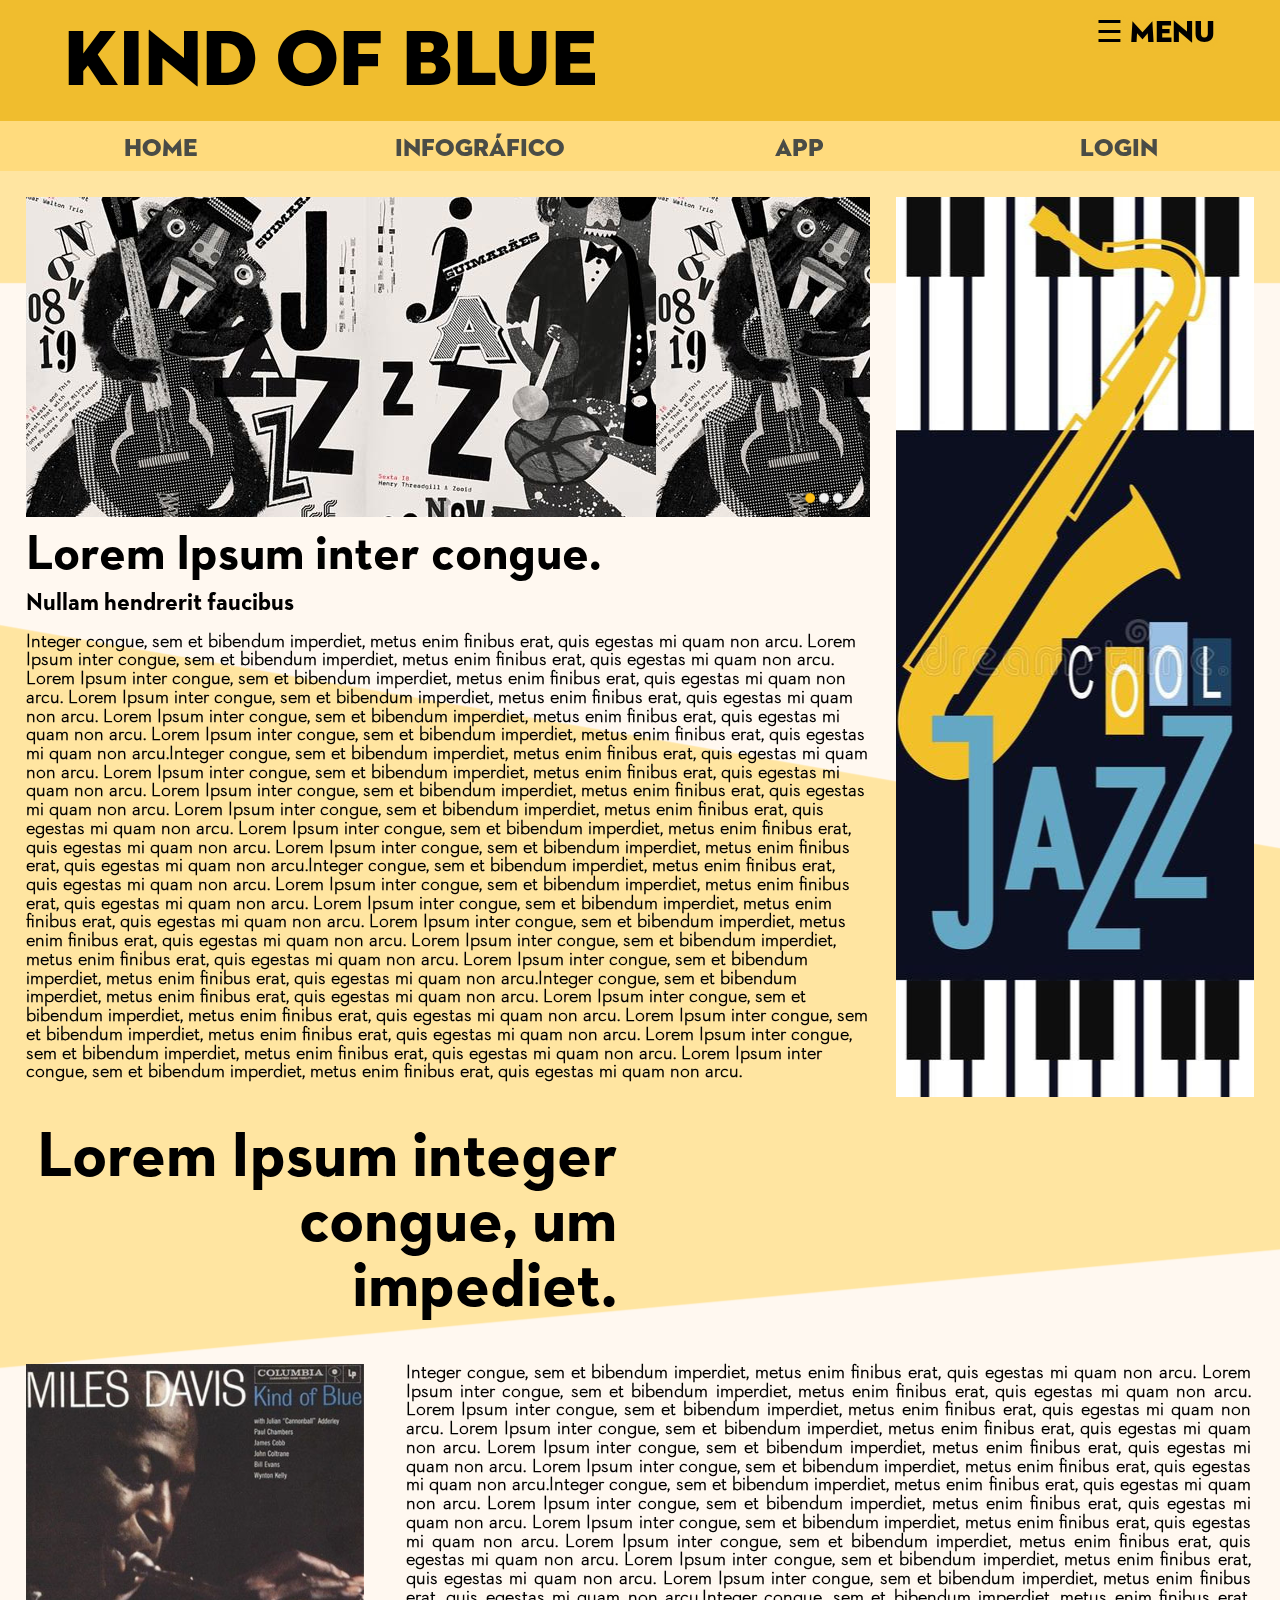
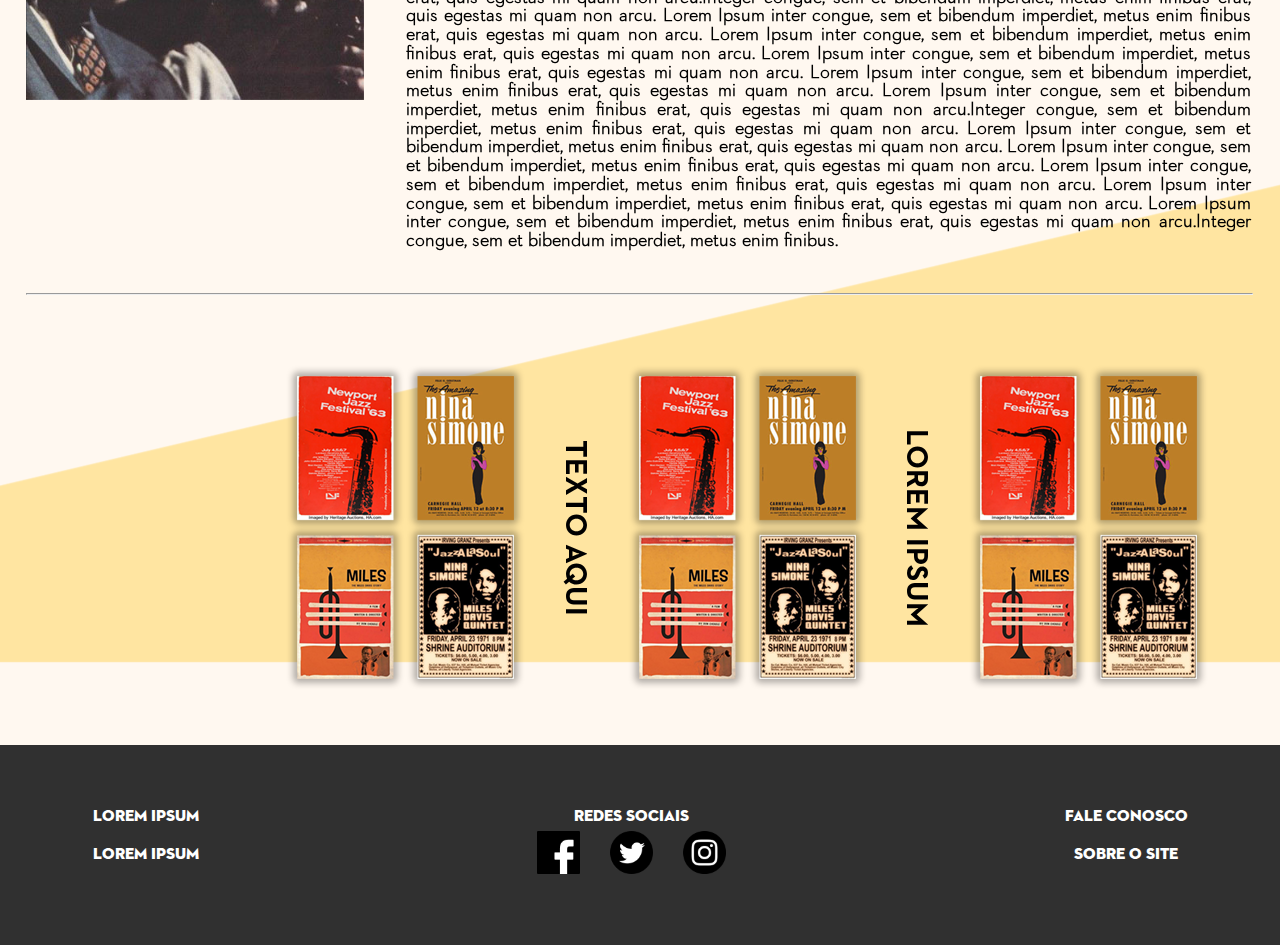
<file: earlyver/index.html>
<!doctype html>
<html lang="pt_BR">
<head>
<meta charset="utf-8">
<title>Jazz</title>
<link href="style.css" rel="stylesheet">
<script src="https://ajax.googleapis.com/ajax/libs/jquery/3.3.1/jquery.min.js"></script>
<script src="jsscripts.js"></script>
</head>

<body>
<div id="main">
<header>
	<div id="header2"><p>KIND OF BLUE</p>
<p onclick="openNav();" class="menubtn">&#9776; Menu</p></div>
<table>
	<tr>
    	<td>
        	<a href="index.html">Home</a>
        </td>
        <td>
        	<a href="#">Infográfico</a>
        </td>
        <td>
        	<a href="#">App</a>
        </td>
        <td>
        	<a href="#">Login</a>
        </td>
    </tr>
</table>
</header>
<div id="contpag">
<div id="test"><div id="img1" ><div class="miles-ahead"></div></div><img alt="btn" class="select"></img></div>
<h1>Lorem Ipsum inter congue.</h1>
<h2>Nullam hendrerit faucibus</h2>
<h3>Integer congue, sem et bibendum imperdiet, metus enim finibus erat, quis egestas mi quam non arcu. Lorem Ipsum inter congue, sem et bibendum imperdiet, metus enim finibus erat, quis egestas mi quam non arcu. Lorem Ipsum inter congue, sem et bibendum imperdiet, metus enim finibus erat, quis egestas mi quam non arcu. Lorem Ipsum inter congue, sem et bibendum imperdiet, metus enim finibus erat, quis egestas mi quam non arcu. Lorem Ipsum inter congue, sem et bibendum imperdiet, metus enim finibus erat, quis egestas mi quam non arcu. Lorem Ipsum inter congue, sem et bibendum imperdiet, metus enim finibus erat, quis egestas mi quam non arcu.Integer congue, sem et bibendum imperdiet, metus enim finibus erat, quis egestas mi quam non arcu. Lorem Ipsum inter congue, sem et bibendum imperdiet, metus enim finibus erat, quis egestas mi quam non arcu. Lorem Ipsum inter congue, sem et bibendum imperdiet, metus enim finibus erat, quis egestas mi quam non arcu. Lorem Ipsum inter congue, sem et bibendum imperdiet, metus enim finibus erat, quis egestas mi quam non arcu. Lorem Ipsum inter congue, sem et bibendum imperdiet, metus enim finibus erat, quis egestas mi quam non arcu. Lorem Ipsum inter congue, sem et bibendum imperdiet, metus enim finibus erat, quis egestas mi quam non arcu.Integer congue, sem et bibendum imperdiet, metus enim finibus erat, quis egestas mi quam non arcu. Lorem Ipsum inter congue, sem et bibendum imperdiet, metus enim finibus erat, quis egestas mi quam non arcu. Lorem Ipsum inter congue, sem et bibendum imperdiet, metus enim finibus erat, quis egestas mi quam non arcu. Lorem Ipsum inter congue, sem et bibendum imperdiet, metus enim finibus erat, quis egestas mi quam non arcu. Lorem Ipsum inter congue, sem et bibendum imperdiet, metus enim finibus erat, quis egestas mi quam non arcu. Lorem Ipsum inter congue, sem et bibendum imperdiet, metus enim finibus erat, quis egestas mi quam non arcu.Integer congue, sem et bibendum imperdiet, metus enim finibus erat, quis egestas mi quam non arcu. Lorem Ipsum inter congue, sem et bibendum imperdiet, metus enim finibus erat, quis egestas mi quam non arcu. Lorem Ipsum inter congue, sem et bibendum imperdiet, metus enim finibus erat, quis egestas mi quam non arcu. Lorem Ipsum inter congue, sem et bibendum imperdiet, metus enim finibus erat, quis egestas mi quam non arcu. Lorem Ipsum inter congue, sem et bibendum imperdiet, metus enim finibus erat, quis egestas mi quam non arcu.<br></h3>

<h1 class="geeto">Lorem Ipsum integer<br>congue, um<br>impediet.</h1>
<div id="kob"><img src="img/kob.jpg" class="blue"></img></div>
<h3 class="shutainzu">Integer congue, sem et bibendum imperdiet, metus enim finibus erat, quis egestas mi quam non arcu. Lorem Ipsum inter congue, sem et bibendum imperdiet, metus enim finibus erat, quis egestas mi quam non arcu. Lorem Ipsum inter congue, sem et bibendum imperdiet, metus enim finibus erat, quis egestas mi quam non arcu. Lorem Ipsum inter congue, sem et bibendum imperdiet, metus enim finibus erat, quis egestas mi quam non arcu. Lorem Ipsum inter congue, sem et bibendum imperdiet, metus enim finibus erat, quis egestas mi quam non arcu. Lorem Ipsum inter congue, sem et bibendum imperdiet, metus enim finibus erat, quis egestas mi quam non arcu.Integer congue, sem et bibendum imperdiet, metus enim finibus erat, quis egestas mi quam non arcu. Lorem Ipsum inter congue, sem et bibendum imperdiet, metus enim finibus erat, quis egestas mi quam non arcu. Lorem Ipsum inter congue, sem et bibendum imperdiet, metus enim finibus erat, quis egestas mi quam non arcu. Lorem Ipsum inter congue, sem et bibendum imperdiet, metus enim finibus erat, quis egestas mi quam non arcu. Lorem Ipsum inter congue, sem et bibendum imperdiet, metus enim finibus erat, quis egestas mi quam non arcu. Lorem Ipsum inter congue, sem et bibendum imperdiet, metus enim finibus erat, quis egestas mi quam non arcu.Integer congue, sem et bibendum imperdiet, metus enim finibus erat, quis egestas mi quam non arcu. Lorem Ipsum inter congue, sem et bibendum imperdiet, metus enim finibus erat, quis egestas mi quam non arcu. Lorem Ipsum inter congue, sem et bibendum imperdiet, metus enim finibus erat, quis egestas mi quam non arcu. Lorem Ipsum inter congue, sem et bibendum imperdiet, metus enim finibus erat, quis egestas mi quam non arcu. Lorem Ipsum inter congue, sem et bibendum imperdiet, metus enim finibus erat, quis egestas mi quam non arcu. Lorem Ipsum inter congue, sem et bibendum imperdiet, metus enim finibus erat, quis egestas mi quam non arcu.Integer congue, sem et bibendum imperdiet, metus enim finibus erat, quis egestas mi quam non arcu. Lorem Ipsum inter congue, sem et bibendum imperdiet, metus enim finibus erat, quis egestas mi quam non arcu. Lorem Ipsum inter congue, sem et bibendum imperdiet, metus enim finibus erat, quis egestas mi quam non arcu. Lorem Ipsum inter congue, sem et bibendum imperdiet, metus enim finibus erat, quis egestas mi quam non arcu. Lorem Ipsum inter congue, sem et bibendum imperdiet, metus enim finibus erat, quis egestas mi quam non arcu. Lorem Ipsum inter congue, sem et bibendum imperdiet, metus enim finibus erat, quis egestas mi quam non arcu.Integer congue, sem et bibendum imperdiet, metus enim finibus.
</h3><br>

<hr>
</div>
<aside><div id="aside1"><div class="img2"></div></div></aside>
</div>

<div id="preftr"><img src="img/prefooter.png" alt="" class="prefoot"></img><h2>TEXTO AQUI</h2><img src="img/prefooter.png" alt="" class="prefoot"></img><h2>LOREM IPSUM</h2><img src="img/prefooter.png" alt="" class="prefoot"></img></div>

<footer id="footer">
<table class="ftr_table">
<tr>
<td>Lorem Ipsum</td>
<td>Redes sociais</td>
<td>Fale conosco</td>
</tr>
<tr>
<td>Lorem Ipsum</td>
<td class="socialm"><img src="img/soc/fb.png" alt="face"></img><img src="img/soc/tw.png" alt="twit"></img><img src="img/soc/in.png" alt="inst"></img></td>
<td>Sobre o Site</td>
</tr>
</table>



</table></footer>
<div id="mySidenav" class="sidenav">
<p onclick="closeNav();" class="closebtn">&#9776; Menu</p>
  <a href="index.html" class="sidhome">Home</a>
  <a href="#">INFOGRÁFICO</a>
  <a href="#">APP</a>
  <a href="#">LOGIN</a>
  <a href="#">LOREM</a>
  <a href="#">LOREM</a>
  <a href="#">LOREM</a>
  <a href="#">LOREM</a>
  <a href="#">LOREM</a>
  <a href="#">LOREM</a>
  <a href="#">LOREM</a>
  <a href="#">LOREM</a>
  <a href="#">LOREM</a>
  <a href="#">LOREM</a>
</div>

</body>

</html>
</file>
<file: earlyver/style.css>
﻿/* CSS Document */

/* mapeando as fontes pq so preguiçoso */

@font-face {
    font-family: NF2_tit;
    src: url("fonts/Neutraface No. 2 Display Titling_0.otf") format("opentype");
}
@font-face {
    font-family: NF2_titB;
    src: url("../fonts/Neutraface-No.-2-Text-Bold_0.woff") format("opentype");
}
@font-face {
    font-family: NF2_txt;
    src: url("../fonts/Neutraface-No.-2-Text-Light_0.woff") format("opentype");
}

/*-----------*/

html {
	position:relative;
}
a {
	color:#4A4C46;
}
a:hover:not(.closebtn, table) {
	background-color:#4A4C46;
}
	
/* menu aberto */
.sidenav {
    height: 70%; /* altura do bagulho */
    width: 0; /* MUDA PELO JAVASCRIPT NÃO POR AQUI AAAAAAAAAAAAAAA */
    position: fixed; /* continuar no canto da tela msm quando rolar */
    z-index: 1; /* ficar no topo */
    top: 0; /* ficar no topo */
	right: 0; /* sei la */
    background-color: #FFBF14; /* Amarelo paleta nova */
    overflow-x: hidden; /* desativar scroll horizontal */
    padding-top: 70px; /* dã */
    transition: 0.5s; /* tempo da animação */
	border-left:solid 0px #4A4C46;
	border-bottom:solid 4px #4A4C46;
	border-top-left-radius:15px;
	border-bottom-left-radius:35px;
	filter:drop-shadow(0px 0px 10px #000000);
}

/* links da sidebar */
.sidenav a {
    padding: 8px 32px 8px 32px;
    text-decoration: none;
    font-size: 22px;
    display: block;
	font-family:"NF2_tit";
	text-align:center;
	background-color:FFDB7D;
	transition:0.5s;
}
/* hover dos link */
.sidenav a:hover:not(.closebtn) {
    color: #000000;
	background-color:#FFDB7D;
	border-radius:18px;
	margin-left:10px;
	margin-right:10px;
	transition:0.1s;
}

/* batata */
.sidenav .closebtn {
    position: absolute;
    top: 0;
    right: 25px;
    font-size: 30px;
    margin-left: 50px;
}
.sidhome {
	background-color:#4A4C46;
	color:#FFFFFF;
	border-radius:10px;
	margin-left:10px;
	margin-right:10px;
}
#main {
	transition:0.2s;
}
.menubtn {
	font-family:"NF2_tit";
	font-size: 30px;
	margin-right: 65px;
	position:fixed;
	z-index:2;
	right:0;
	top:1;
	float:right;
	margin-top:-192px;
	text-shadow:
		-1px -1px 0 #F0BD2E,
		1px -1px 0 #F0BD2E,
		-1px 1px 0 #F0BD2E,
		1px 1px 0 #F0BD2E;
	filter: drop-shadow(0px 1px 2px #F0BD2E);
}
.menubtn:hover {
	cursor:pointer;
}
.closebtn {
	font-family:"NF2_tit";
	font-size: 30px;
	position:static;
	z-index:3;
	margin-right:40px;
	margin-top:-1px;
	white-space:nowrap;
}
.closebtn:hover {
	cursor:pointer;
}
/* diminuir a fonte tela menor e tal */
@media screen and (max-height: 450px) {
    .sidenav a {font-size: 18px;}
}
body {
	margin:auto;
	height:100%;
	background-image:url("img/bgpt.png");
	background-repeat:repeat;
	background-position:center;
	background-color:#fff8f0;
}
header table {
	text-align:center;
	width:100%;
	background-color:#FFDB7D;
	font-family:"NF2_tit";
	font-size:25px;
	margin-top:-70px;
	table-layout:fixed;
	height:50px;
}
header td {
	padding-top:8px;
	cursor:pointer;
	transition:0.5s;
}
header td:hover {
	background-color:#FFBF14;
	color:#FFFFFF;
	border-radius:15px;
	transition:0.1s;
}
header td:hover a {
	color:#000000;
}
header td a {
	display:block;
	width:100%;
	text-decoration:none;
}
p {
	font-family:"NF2_tit";
	padding-left:5%;
	margin-top:0;
	padding-top:15px;
	font-size:80px;
}
header {
	background-color:#F0BD2E;
}
#contpag {
	width:66%;
	padding-left:2%;
	padding-top:2%;
	line-height:1;
}
hr {
	width:145%;
}
h1, h2 {
	font-family:NF2_titB;
}
h1 {
	font-size:50px;
	line-height:0.2;
}
h2 {
	line-height:0.8;
}
h3 {
	font-family:NF2_txt;
}
#contpag {
	float:left;
}
#contpag h3:not(.shutainzu){
	width:100%;
}
.select {
	position:relative;
	z-index:500;
	float:right;
	margin-top:-3%;
	margin-right:3%;
	content:url("img/b1.png");
	width:5%;
	transition:1s;
	filter:drop-shadow(0px 0px 5px #000000);
}
/* o efeito daora la */
.miles-ahead {
	height:100%;
	float:right;
	background-color:#FFDB7D;
	transition:background-color 0.3s;
	mix-blend-mode:multiply;
	opacity:0;
}
#img1 {
	width:100%;
	height:320px;
	background:url(img/header1.jpg);
	background-position:bottom left;
	background-color:white;
	background-blend-mode:multiply;
	transition:0.4s;
}
/* #img1:hover {
	width:100%;
	transition:0.4s;
	background-image:url(asdf.jpg);
	background-color:blue;
}
/* */

#aside1 {
	float:right;
	width:28%;
	height:900px;
	margin-top:2%;
	margin-right:2%;
	background:url(img/talljazz.jpg);
	background-position:center;
	background-blend-mode:screen;
	transition:0.2s;
}
#aside1:hover {
	filter:grayscale(100%);
}
#footer {
	transition: 0.2s;
}
footer {
	background-color:#303030;
	color:#ffffff;
	width:100%;
	height:200px;
	position:absolute;
	bottom:0;
	text-align:center;
	margin:auto;
}
.shutainzu {
	text-align:justify;
	width:100%;
	margin-left:45%;
}
.geeto {
	line-height:1;
	font-size:65px;
	text-align:right;
	margin-right:30%;
 }
.prefoot {
	 width:50%;
}
#preftr {
	float:left;
	display:inline-block;
	text-align:center;
	writing-mode:vertical-lr;
	text-orientation:sideways;
	font-size:20px;
	margin-left:21%;
	height:50%;
	margin-bottom:15%;
	transition:0.2s;
}
.ftr_table {
	padding-top:60px;
	margin:auto;
	font-family:NF2_tit;
}
.ftr_table td:hover {
	cursor:pointer;
	color:#FFDB7D;
}
.socialm img {
	width: 5%;
	margin-right:15px;
	margin-left:15px;
	transition:0.2s;
}
.socialm img:hover {
	filter:invert(100%);
	cursor:pointer;
}
#kob {
	background:url("img/kob.jpg");
}
.blue {
	float:left;
	width:40%;
	transition:0.2s;
}
.blue:hover {
	filter:hue-rotate(200deg) saturate(500%);
}
/* .blueovr {
	height:100%;
	float:left;
	background-color:blue;
	transition:background-color 0.3s;
	mix-blend-mode:multiply;
	opacity:0;
	position:relative;
	z-index:9999;
} */
</file>
